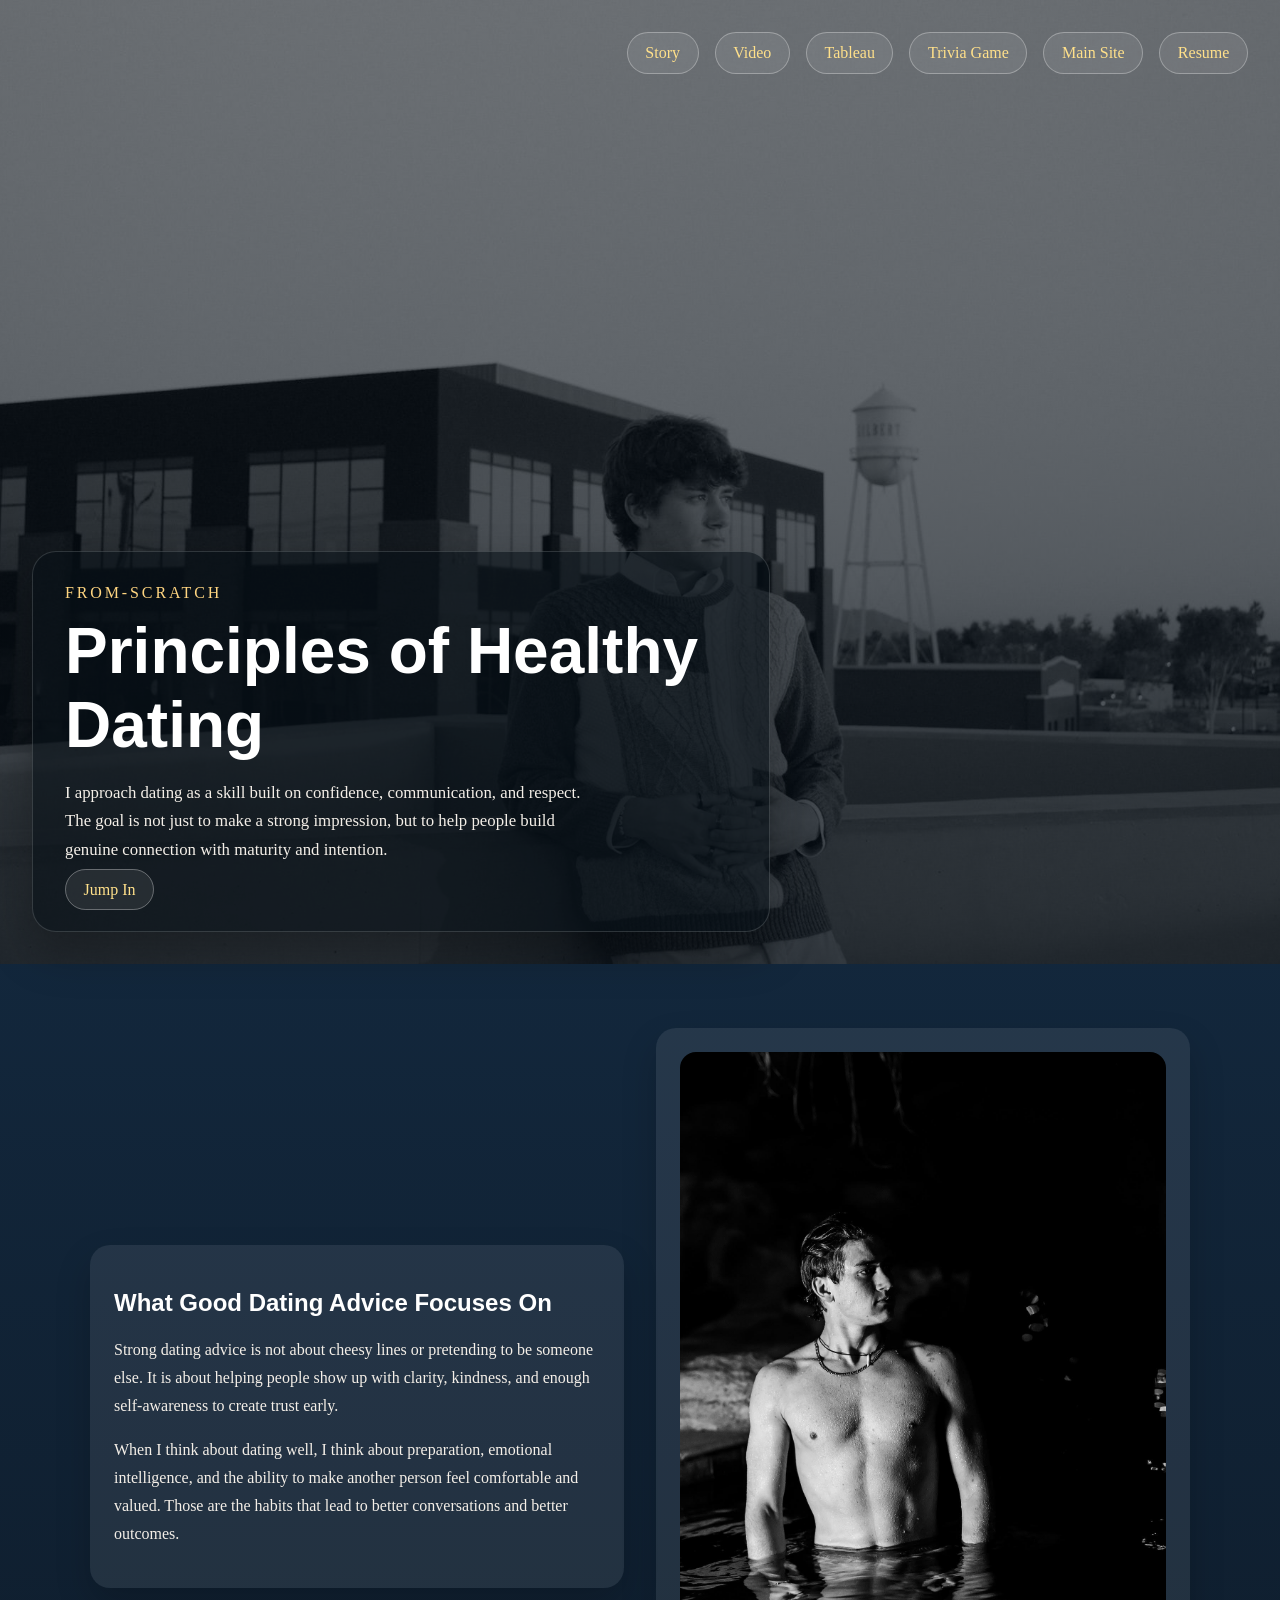
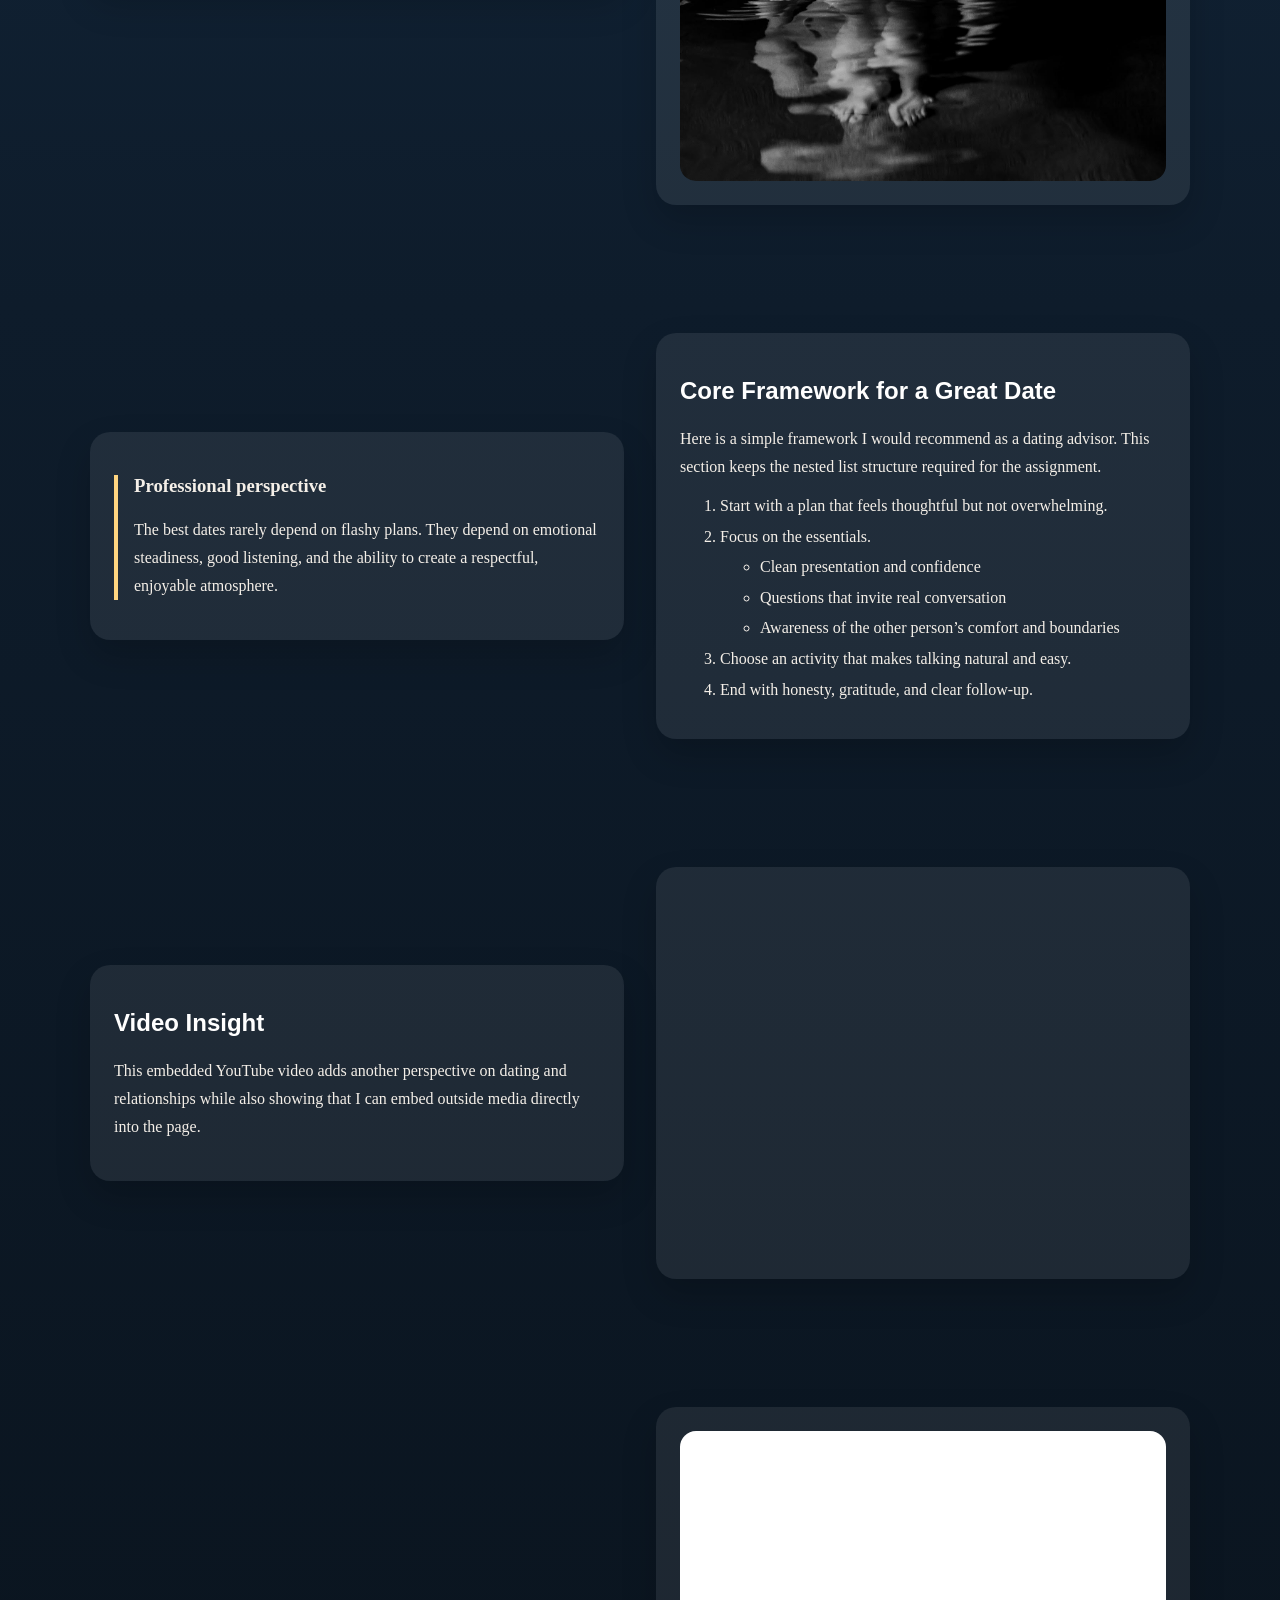
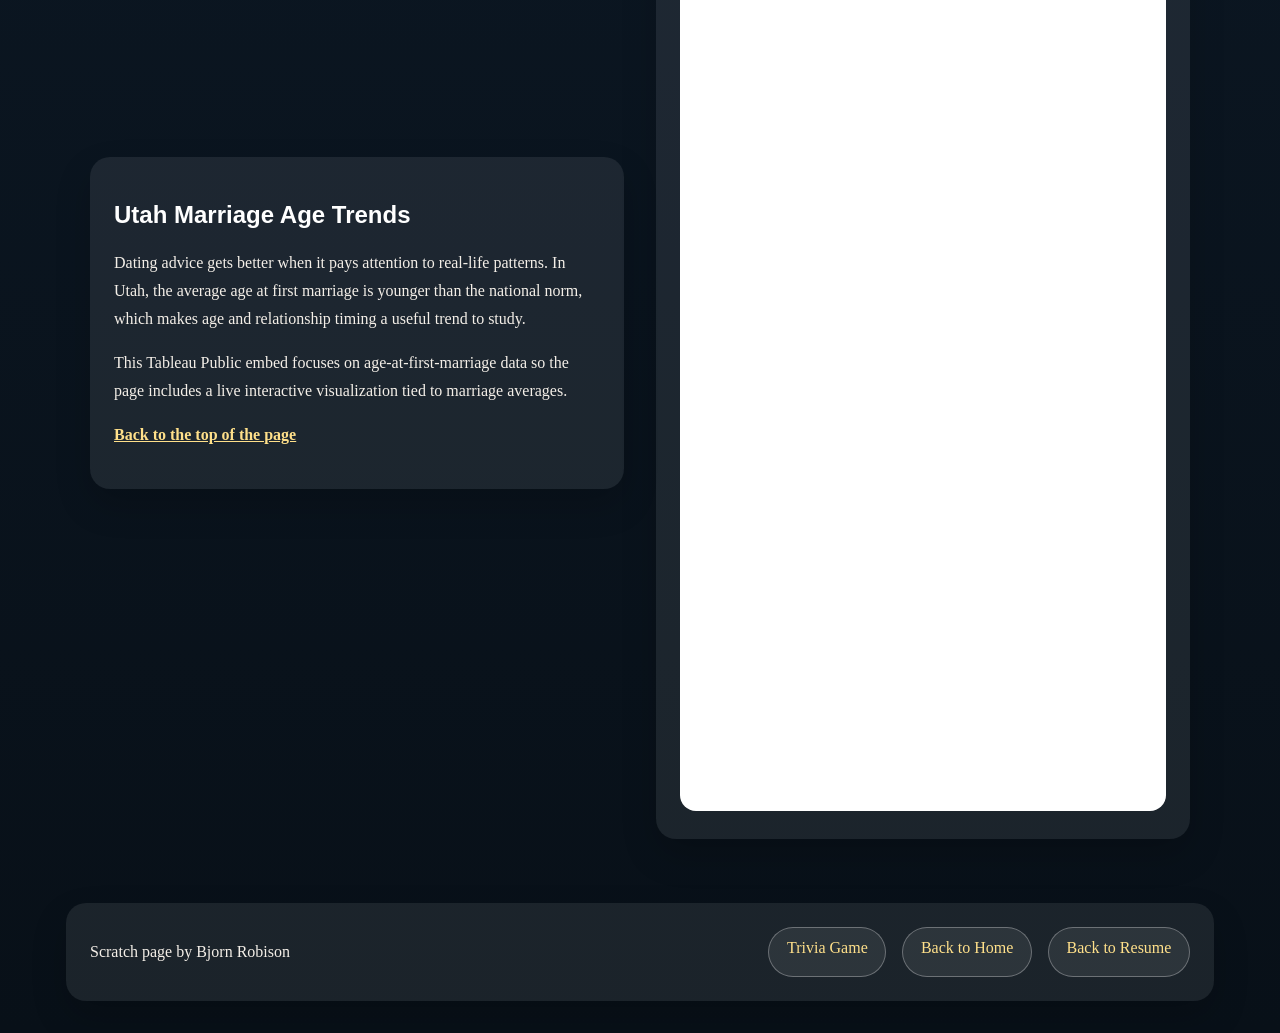
<file: index.html>
<!DOCTYPE html>
<html lang="en">
    <head>
        <meta charset="utf-8" />
        <meta name="viewport" content="width=device-width, initial-scale=1.0" />
        <title>Redirecting to From-Scratch</title>
        <meta http-equiv="refresh" content="0; url=From-Scratch.html" />
        <script>
            window.location.replace("From-Scratch.html");
        </script>
    </head>
    <body>
        <p>If you are not redirected automatically, <a href="From-Scratch.html">open the scratch page here</a>.</p>
    </body>
</html>
</file>
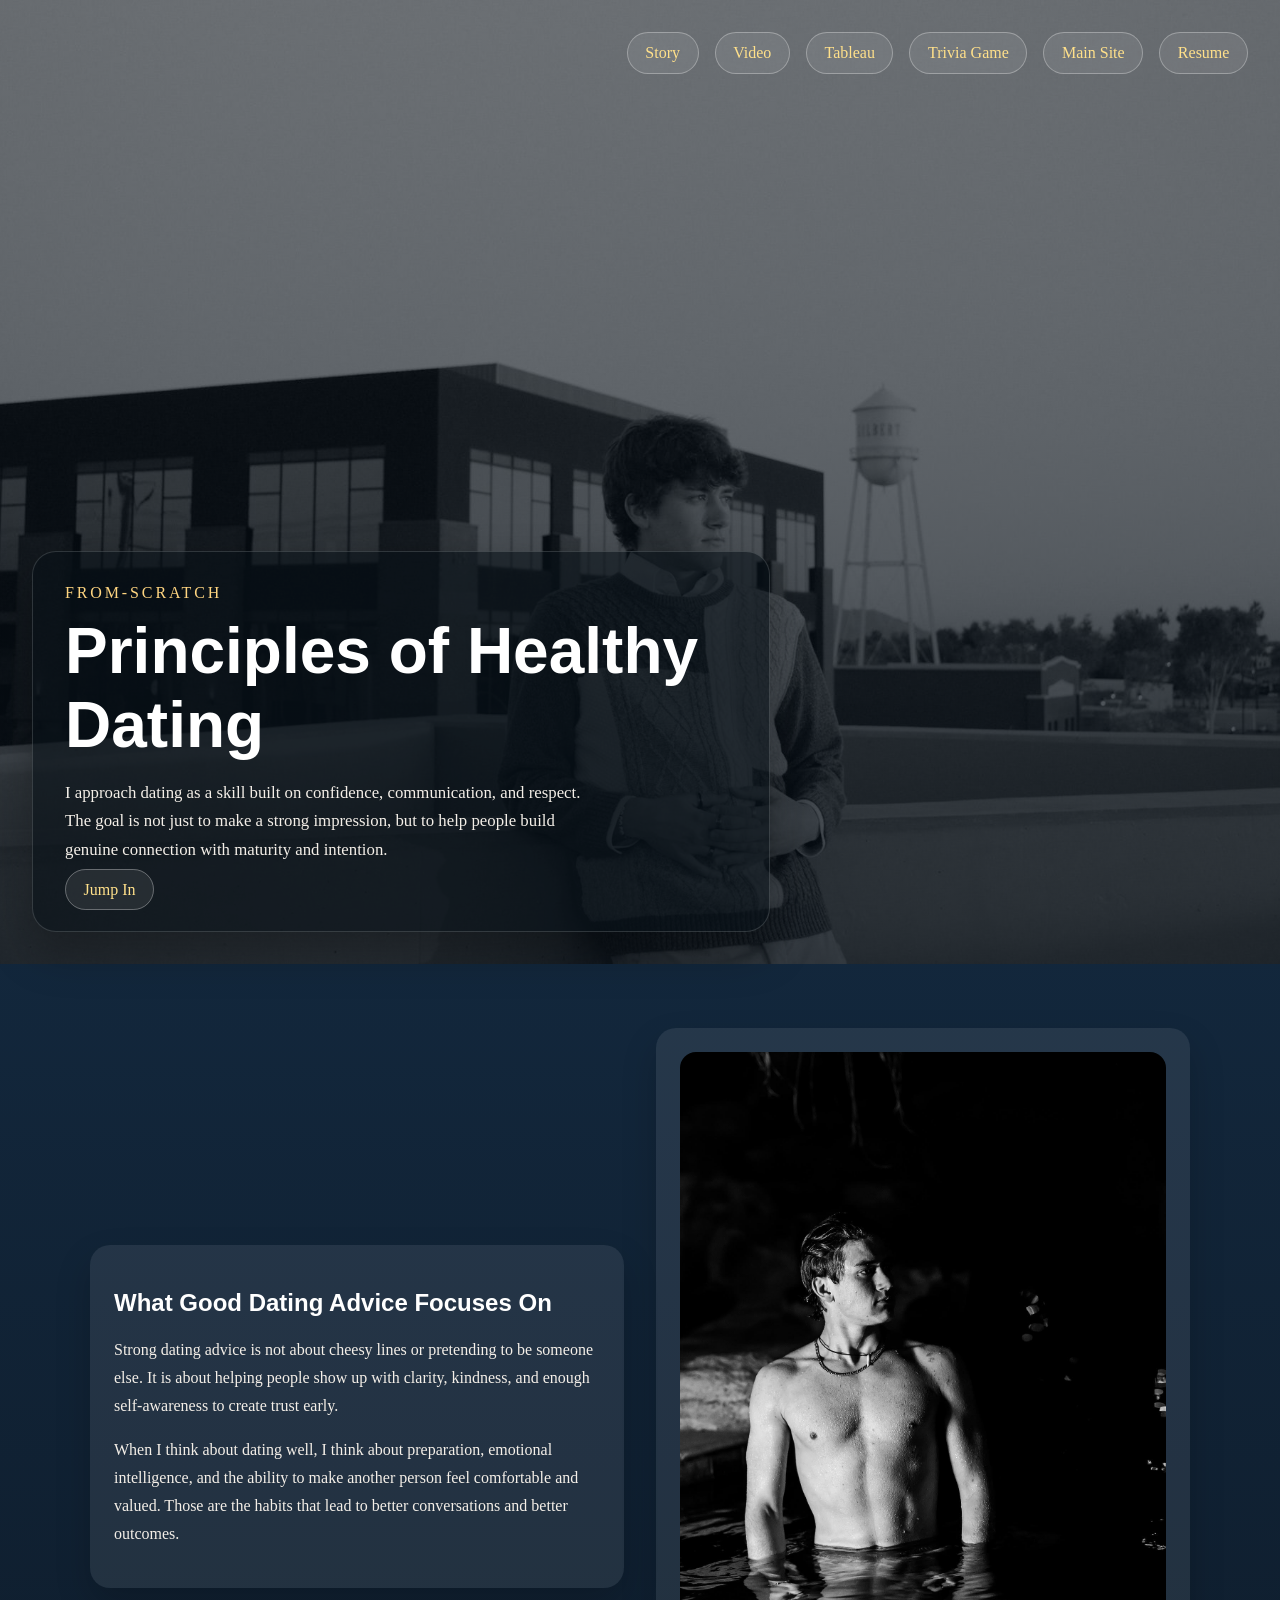
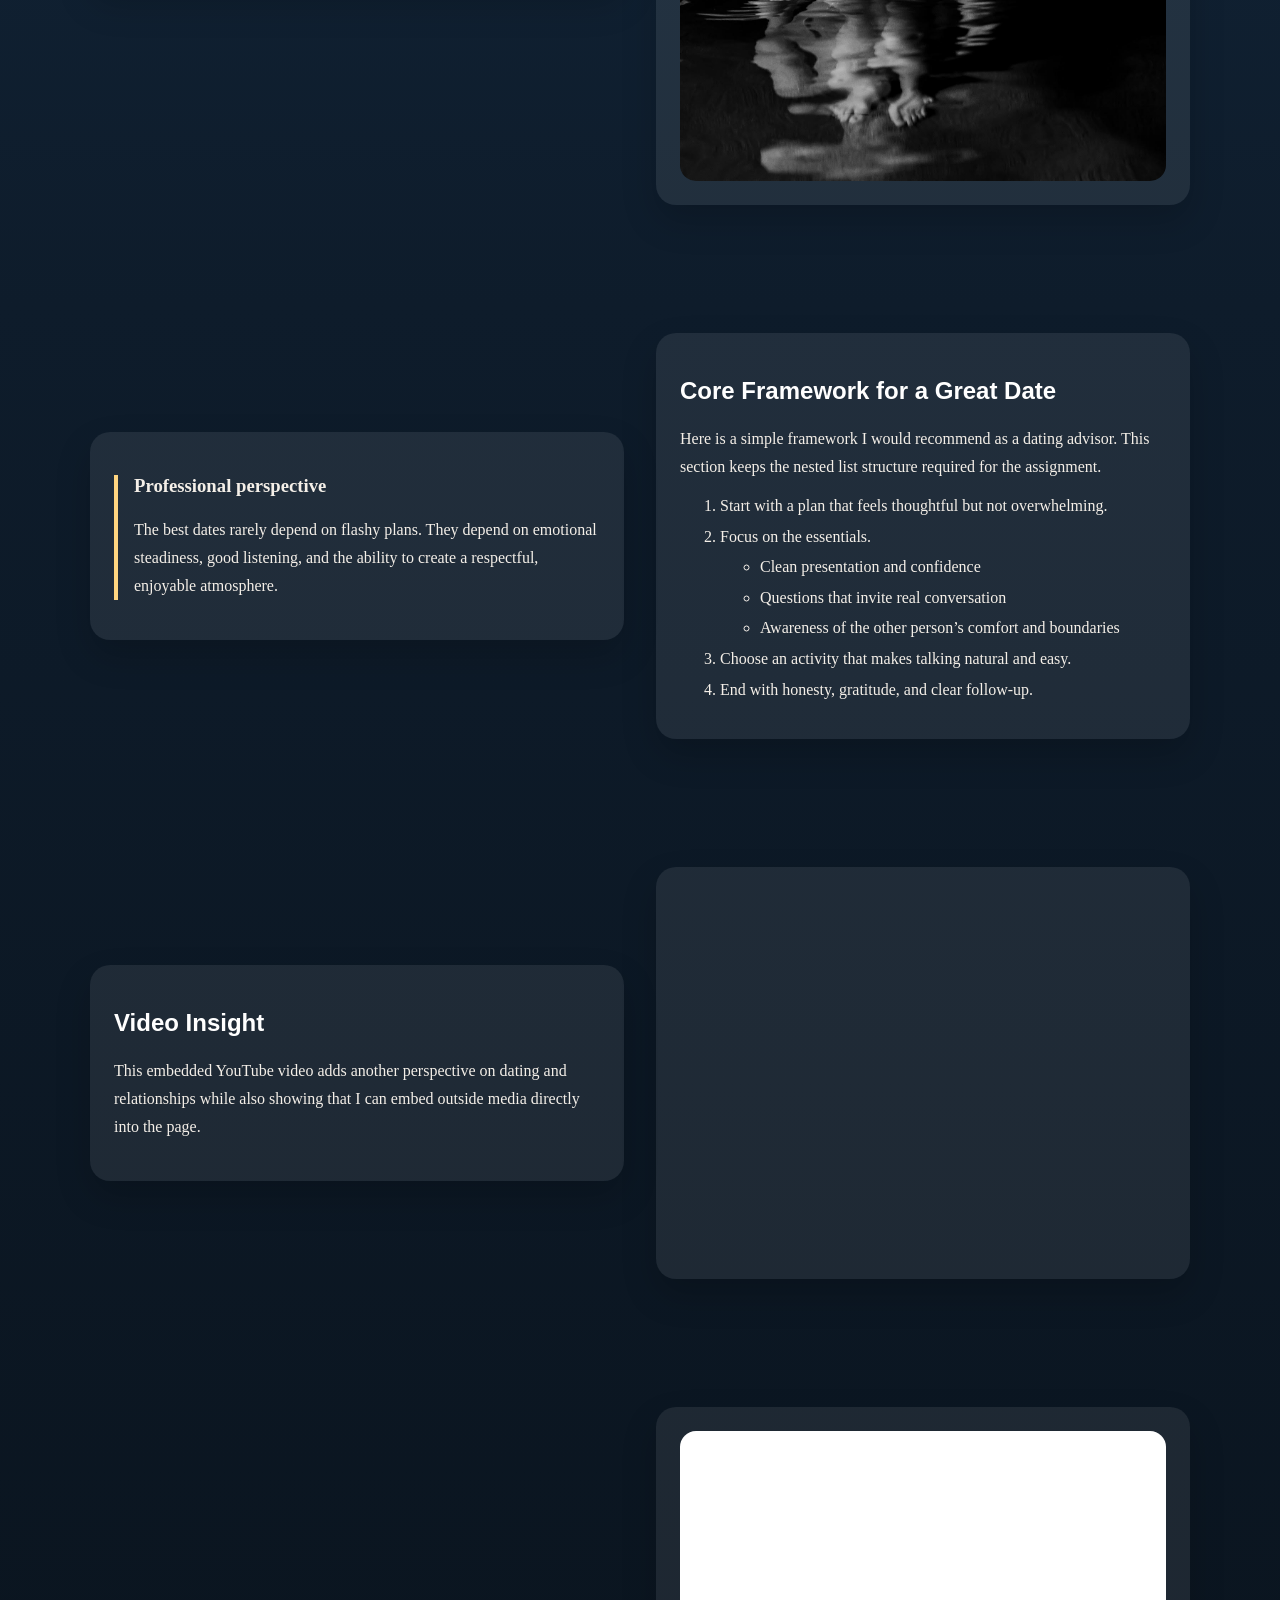
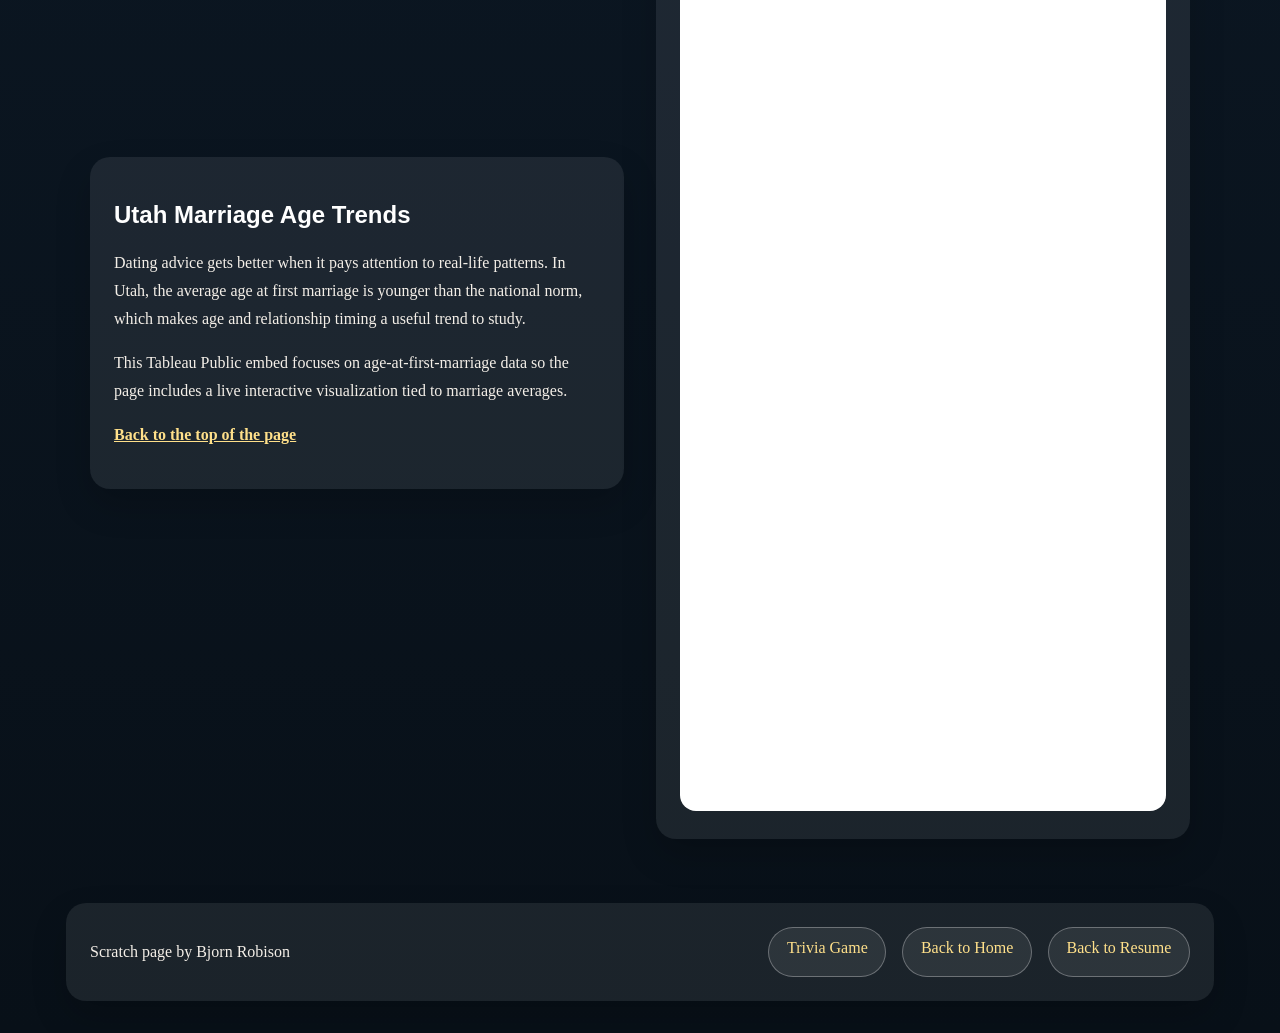
<file: FromScratch/index.html>
<!DOCTYPE html>
<html lang="en">
    <head>
        <meta charset="utf-8" />
        <meta name="viewport" content="width=device-width, initial-scale=1.0" />
        <title>Redirecting to From-Scratch</title>
        <meta http-equiv="refresh" content="0; url=../From-Scratch.html" />
        <script>
            window.location.replace("../From-Scratch.html");
        </script>
    </head>
    <body>
        <p>If you are not redirected automatically, <a href="../From-Scratch.html">open the scratch page here</a>.</p>
    </body>
</html>
</file>
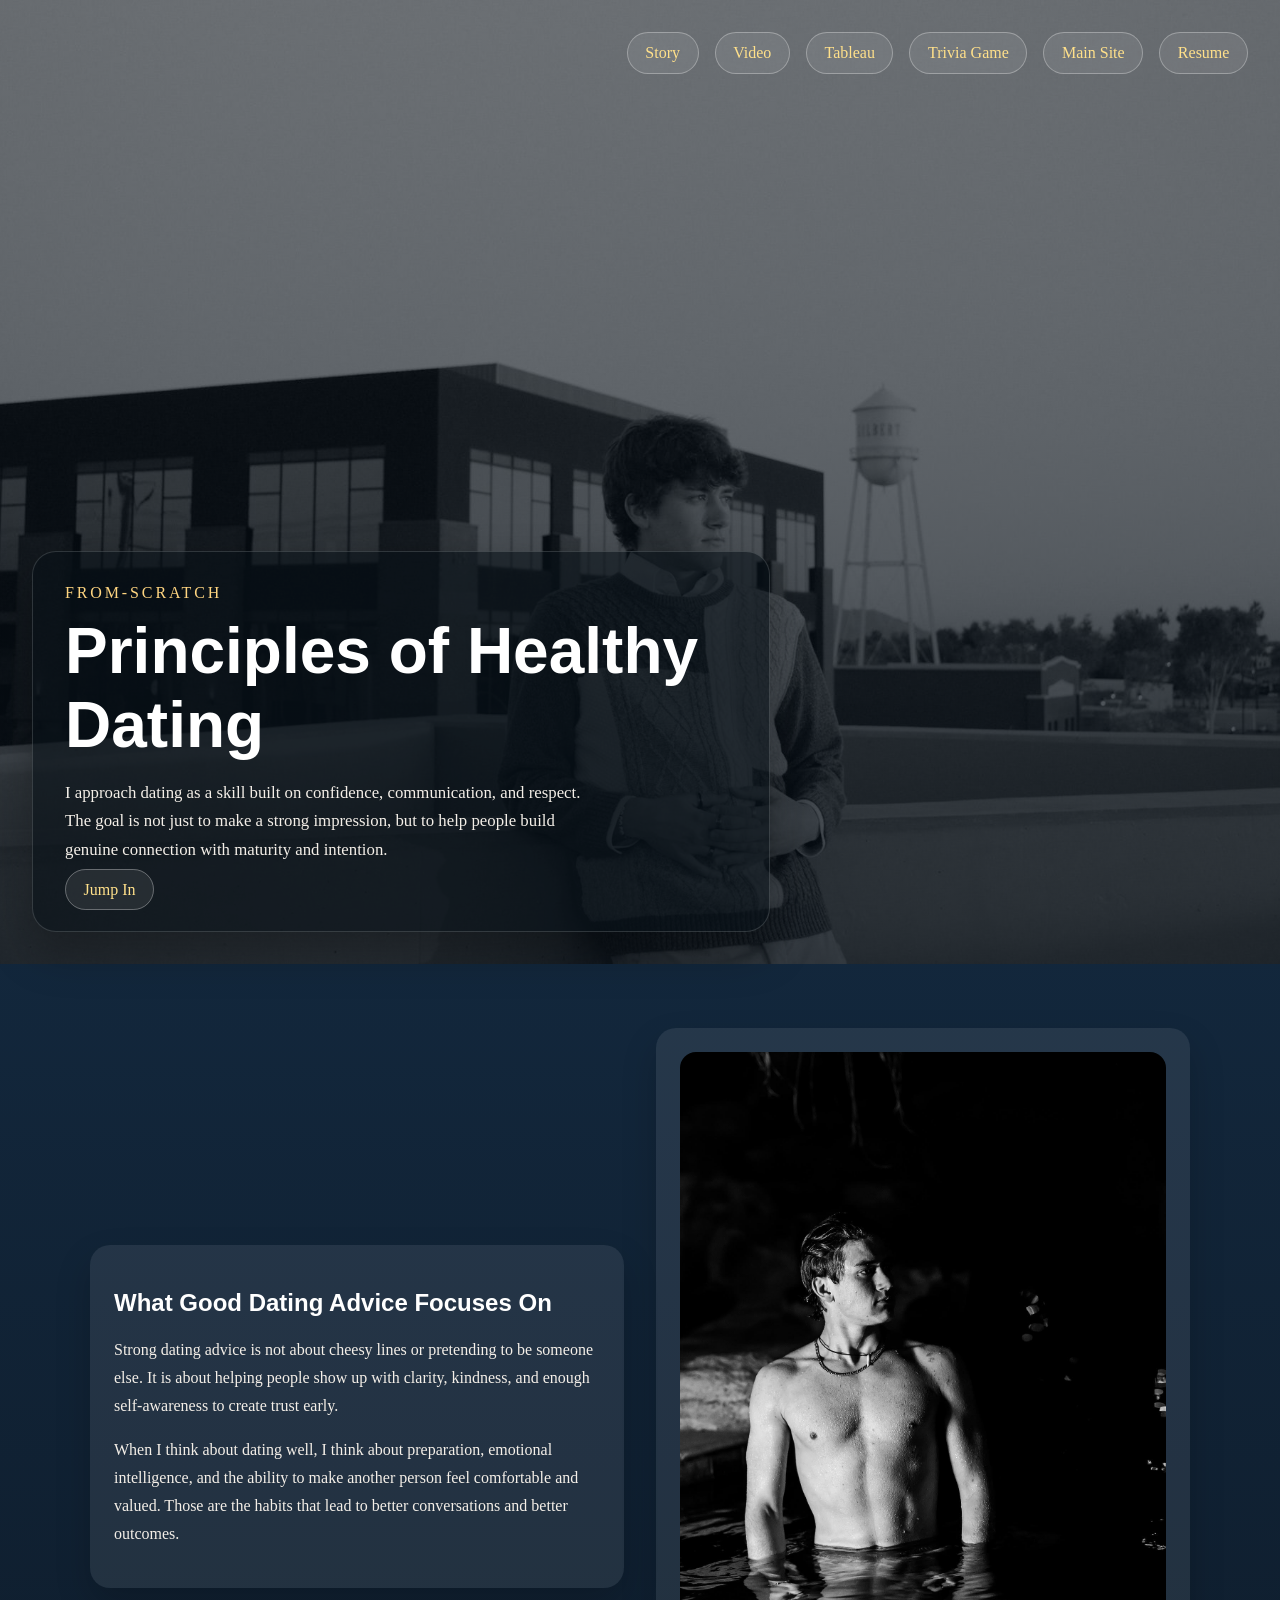
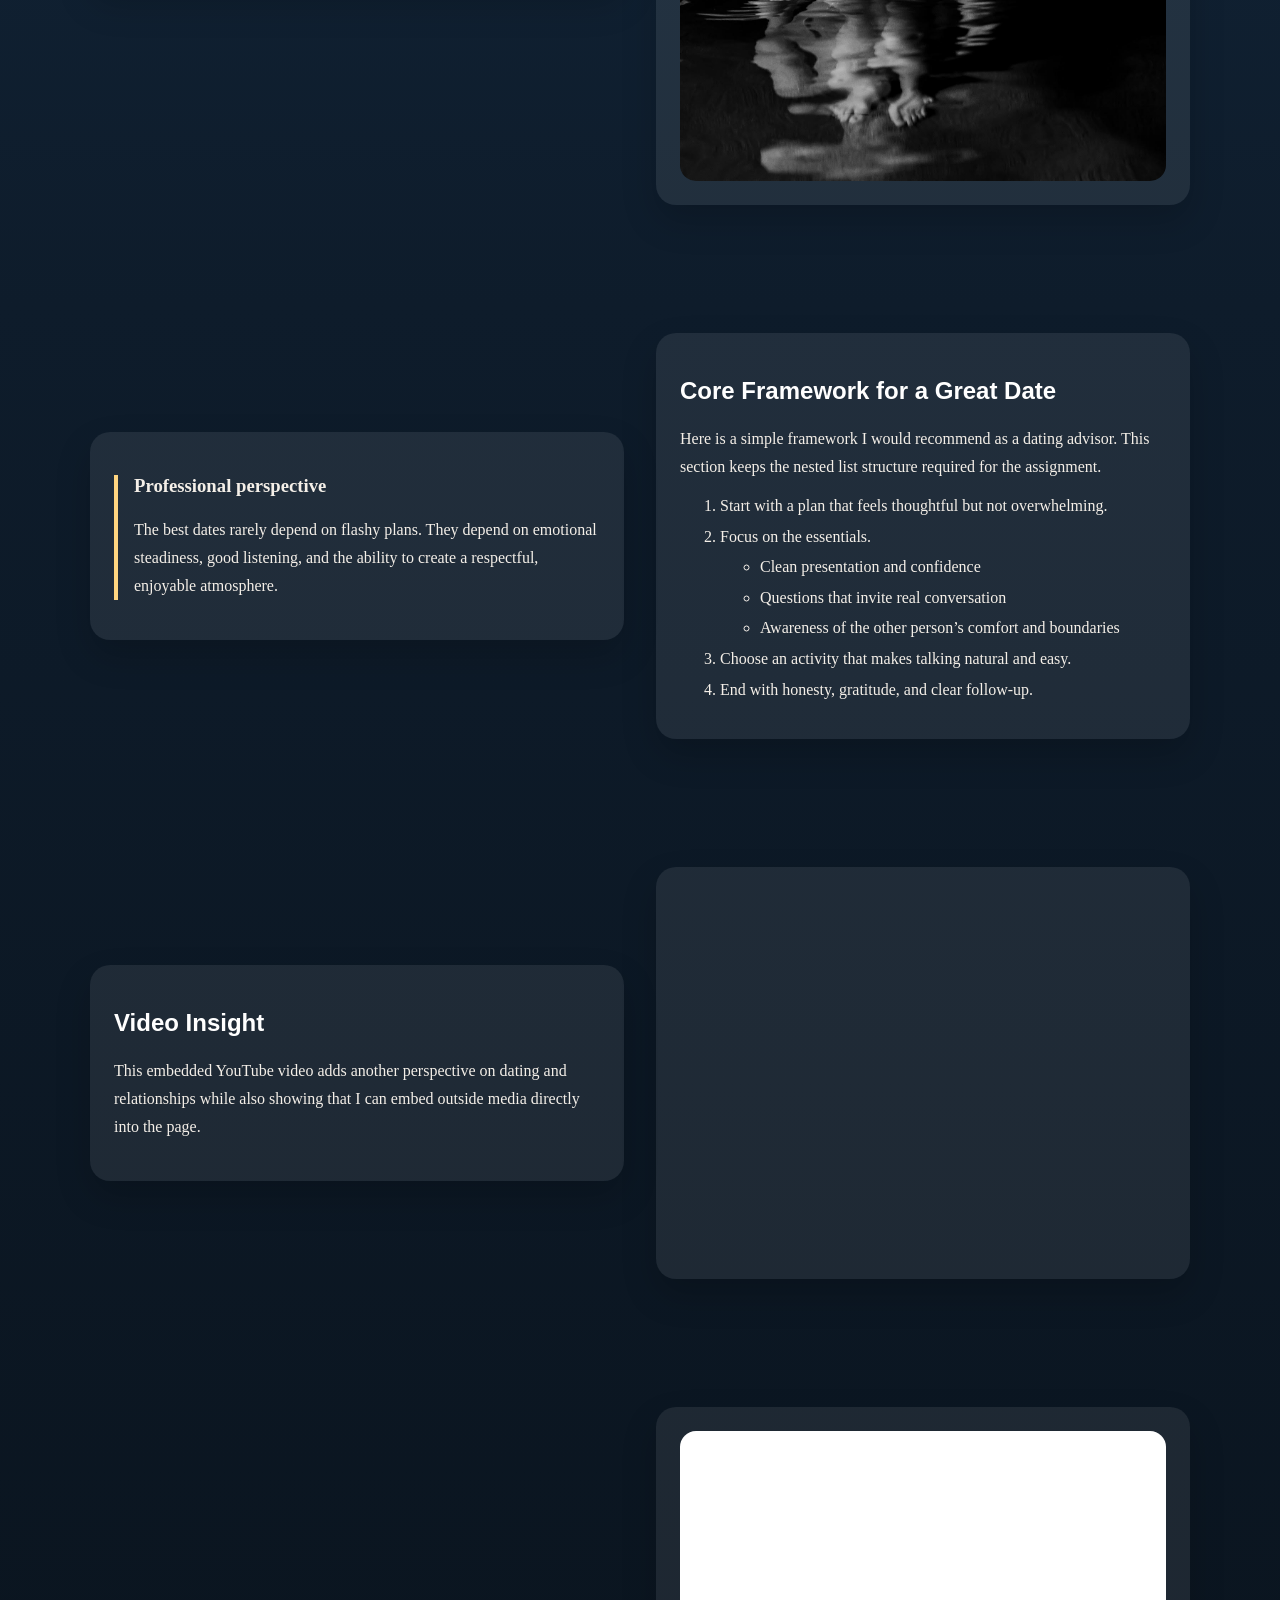
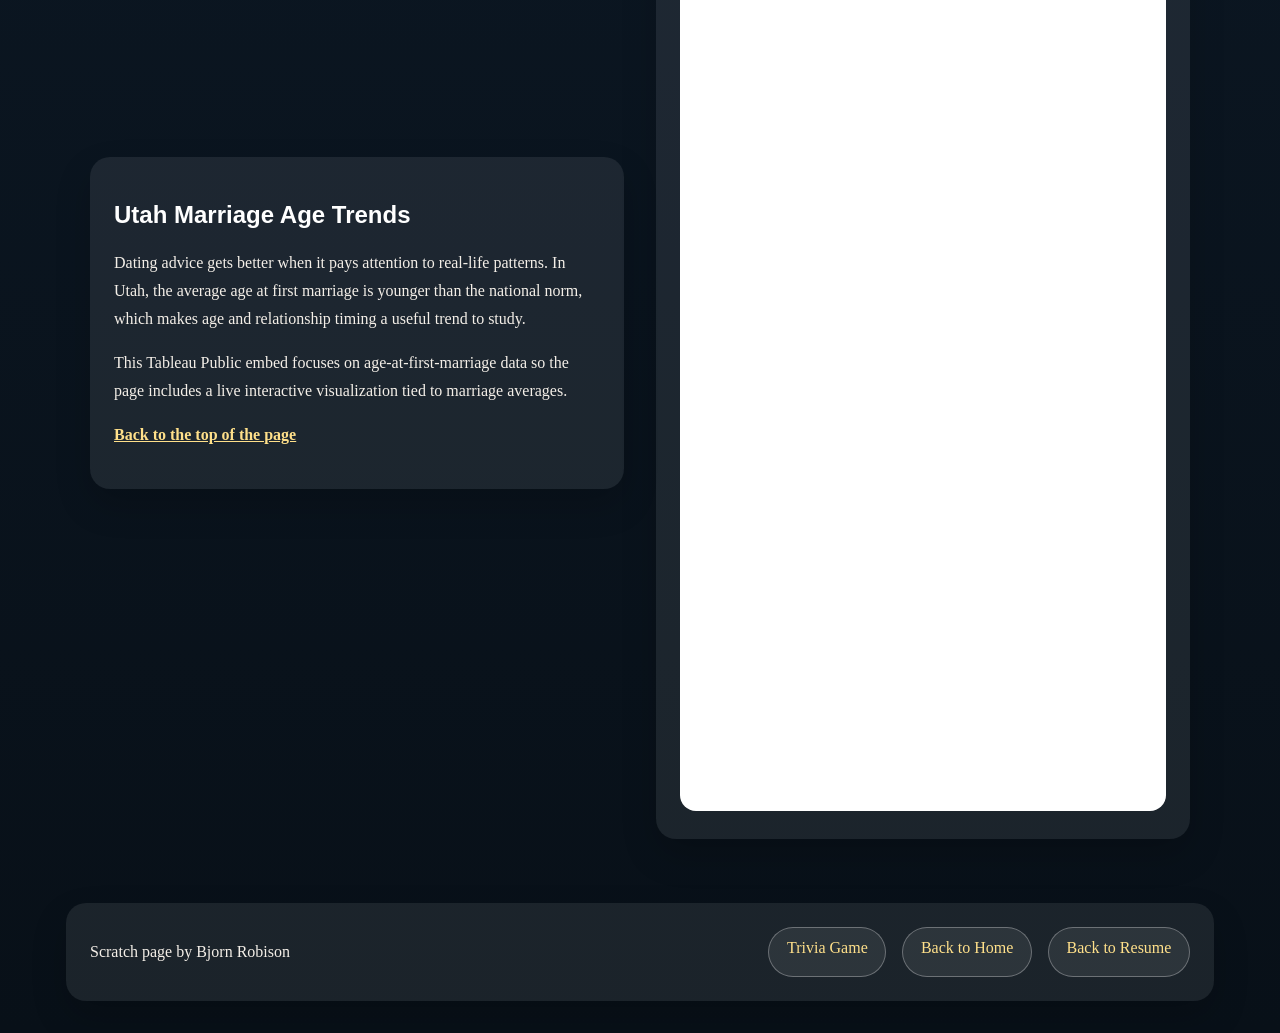
<file: From-Scratch.html>
<!DOCTYPE html>
<html lang="en">
    <head>
        <meta charset="utf-8" />
        <meta name="viewport" content="width=device-width, initial-scale=1.0" />
        <title>From-Scratch</title>
        <link rel="stylesheet" href="css/from-scratch.css" />
        <script type="module" src="https://public.tableau.com/javascripts/api/tableau.embedding.3.latest.min.js"></script>
    </head>
    <body>
        <header class="hero" id="top">
            <div class="hero-overlay">
                <nav class="page-nav">
                    <a href="#story">Story</a>
                    <a href="#video">Video</a>
                    <a href="#viz">Tableau</a>
                    <a href="resume-trivia.html">Trivia Game</a>
                    <a href="home.html">Main Site</a>
                    <a href="resume.html">Resume</a>
                </nav>
                <div class="hero-card">
                    <p class="eyebrow">From-Scratch</p>
                    <h1>Principles of Healthy Dating</h1>
                    <p class="hero-text">I approach dating as a skill built on confidence, communication, and respect. The goal is not just to make a strong impression, but to help people build genuine connection with maturity and intention.</p>
                    <a class="hero-button" href="#story">Jump In</a>
                </div>
            </div>
        </header>

        <main>
            <section class="content-block" id="story">
                <div class="section-copy">
                    <h2>What Good Dating Advice Focuses On</h2>
                    <p>Strong dating advice is not about cheesy lines or pretending to be someone else. It is about helping people show up with clarity, kindness, and enough self-awareness to create trust early.</p>
                    <p>When I think about dating well, I think about preparation, emotional intelligence, and the ability to make another person feel comfortable and valued. Those are the habits that lead to better conversations and better outcomes.</p>
                </div>
                <div class="photo-card">
                    <img src="assets/img/posted-up.jpg" alt="Portrait image used on the dating advice scratch page" />
                </div>
            </section>

            <section class="content-block alternate">
                <div class="section-copy">
                    <h2>Core Framework for a Great Date</h2>
                    <p>Here is a simple framework I would recommend as a dating advisor. This section keeps the nested list structure required for the assignment.</p>
                    <ol class="routine-list">
                        <li>Start with a plan that feels thoughtful but not overwhelming.</li>
                        <li>
                            Focus on the essentials.
                            <ul>
                                <li>Clean presentation and confidence</li>
                                <li>Questions that invite real conversation</li>
                                <li>Awareness of the other person&rsquo;s comfort and boundaries</li>
                            </ul>
                        </li>
                        <li>Choose an activity that makes talking natural and easy.</li>
                        <li>End with honesty, gratitude, and clear follow-up.</li>
                    </ol>
                </div>
                <div class="quote-card">
                    <div class="accent-box">
                        <h3>Professional perspective</h3>
                        <p>The best dates rarely depend on flashy plans. They depend on emotional steadiness, good listening, and the ability to create a respectful, enjoyable atmosphere.</p>
                    </div>
                </div>
            </section>

            <section class="media-section" id="video">
                <div class="media-intro">
                    <h2>Video Insight</h2>
                    <p>This embedded YouTube video adds another perspective on dating and relationships while also showing that I can embed outside media directly into the page.</p>
                </div>
                <div class="video-frame">
                    <iframe src="https://www.youtube.com/embed/s9wXFKeUJzo?si=e86FyZD1B9JP3kRK" title="Embedded YouTube video about dating and relationships" allow="accelerometer; autoplay; clipboard-write; encrypted-media; gyroscope; picture-in-picture; web-share" allowfullscreen></iframe>
                </div>
            </section>

            <section class="content-block" id="viz">
                <div class="section-copy">
                    <h2>Utah Marriage Age Trends</h2>
                    <p>Dating advice gets better when it pays attention to real-life patterns. In Utah, the average age at first marriage is younger than the national norm, which makes age and relationship timing a useful trend to study.</p>
                    <p>This Tableau Public embed focuses on age-at-first-marriage data so the page includes a live interactive visualization tied to marriage averages.</p>
                    <p><a class="inline-link" href="#top">Back to the top of the page</a></p>
                </div>
                <div class="tableau-shell">
                    <iframe
                        src="https://public.tableau.com/views/MedianAGEat1stMarriage-USA/Sheet1?:showVizHome=no&:embed=true"
                        title="Tableau visualization showing age at first marriage data"
                        loading="lazy"
                        allowfullscreen
                    ></iframe>
                </div>
            </section>
        </main>

        <footer class="scratch-footer">
            <div class="footer-panel">
                <p>Scratch page by Bjorn Robison</p>
                <div class="footer-links">
                    <a href="resume-trivia.html">Trivia Game</a>
                    <a href="home.html">Back to Home</a>
                    <a href="resume.html">Back to Resume</a>
                </div>
            </div>
        </footer>
    </body>
</html>
</file>
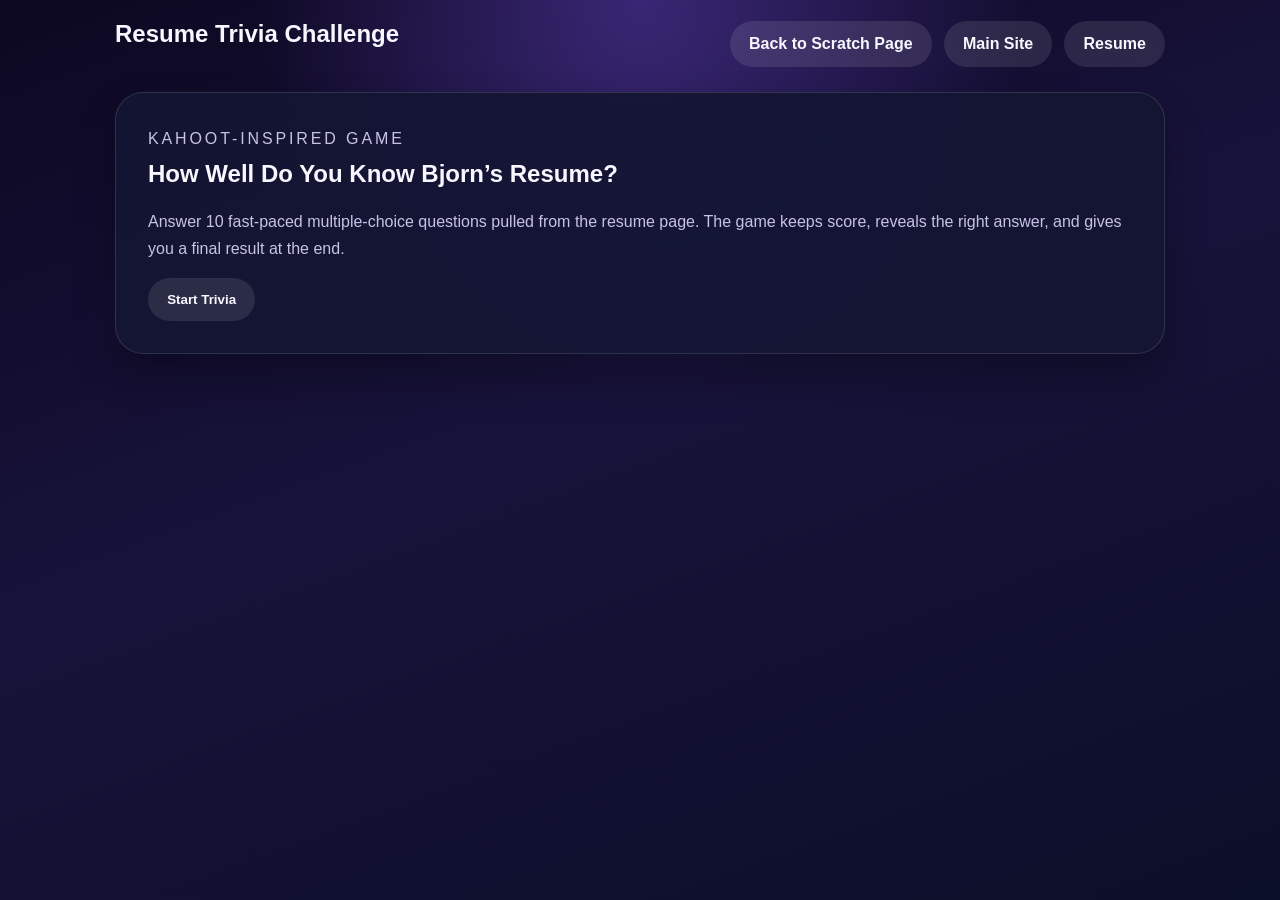
<file: resume-trivia.html>
<!DOCTYPE html>
<html lang="en">
    <head>
        <meta charset="utf-8" />
        <meta name="viewport" content="width=device-width, initial-scale=1.0" />
        <title>Resume Trivia</title>
        <style>
            :root {
                --bg: #120c2c;
                --panel: rgba(20, 22, 52, 0.92);
                --text: #f8f7ff;
                --muted: #c8c2e6;
                --accent: #f6c445;
                --green: #30c47a;
                --red: #ff5b6e;
                --blue: #4f7cff;
                --purple: #8657ff;
            }

            * {
                box-sizing: border-box;
            }

            body {
                margin: 0;
                min-height: 100vh;
                font-family: "Trebuchet MS", Verdana, sans-serif;
                color: var(--text);
                background:
                    radial-gradient(circle at top, rgba(134, 87, 255, 0.35), transparent 35%),
                    linear-gradient(160deg, #0d0821 0%, #17123a 45%, #0c0f29 100%);
            }

            a {
                color: var(--accent);
            }

            .shell {
                width: min(1050px, calc(100% - 2rem));
                margin: 0 auto;
                padding: 1.25rem 0 2rem;
            }

            .topbar {
                display: flex;
                flex-wrap: wrap;
                justify-content: space-between;
                gap: 1rem;
                align-items: center;
                margin-bottom: 1.5rem;
            }

            .nav-links {
                display: flex;
                flex-wrap: wrap;
                gap: 0.75rem;
            }

            .nav-links a,
            .play-again,
            .start-btn,
            .next-btn {
                text-decoration: none;
                border: 0;
                border-radius: 999px;
                padding: 0.85rem 1.2rem;
                color: var(--text);
                background: rgba(255, 255, 255, 0.1);
                cursor: pointer;
                font-weight: 700;
            }

            .hero {
                background: var(--panel);
                border: 1px solid rgba(255, 255, 255, 0.12);
                border-radius: 1.75rem;
                padding: 2rem;
                box-shadow: 0 22px 40px rgba(0, 0, 0, 0.28);
            }

            .eyebrow {
                text-transform: uppercase;
                letter-spacing: 0.18rem;
                color: var(--accent);
                margin: 0 0 0.5rem;
            }

            h1, h2, h3, p {
                margin-top: 0;
            }

            .hero p,
            .status,
            .results-copy {
                color: var(--muted);
                line-height: 1.7;
            }

            .game-panel {
                margin-top: 1.5rem;
                background: var(--panel);
                border: 1px solid rgba(255, 255, 255, 0.12);
                border-radius: 1.75rem;
                padding: 1.5rem;
            }

            .hud {
                display: flex;
                flex-wrap: wrap;
                justify-content: space-between;
                gap: 1rem;
                margin-bottom: 1.25rem;
            }

            .pill {
                padding: 0.65rem 1rem;
                border-radius: 999px;
                background: rgba(255, 255, 255, 0.08);
                color: var(--muted);
                font-size: 0.95rem;
            }

            .question-card {
                background: rgba(255, 255, 255, 0.05);
                border-radius: 1.35rem;
                padding: 1.35rem;
                margin-bottom: 1rem;
            }

            .answers {
                display: grid;
                grid-template-columns: repeat(2, minmax(0, 1fr));
                gap: 1rem;
            }

            .answer-btn {
                border: 0;
                border-radius: 1.2rem;
                padding: 1.1rem;
                color: #fff;
                text-align: left;
                font-size: 1rem;
                font-weight: 700;
                cursor: pointer;
                min-height: 92px;
                transition: transform 0.15s ease, opacity 0.15s ease;
            }

            .answer-btn:hover {
                transform: translateY(-2px);
            }

            .answer-btn:disabled {
                cursor: default;
                opacity: 0.82;
            }

            .answer-a { background: #e84a5f; }
            .answer-b { background: #ff847c; }
            .answer-c { background: #2a9d8f; }
            .answer-d { background: #3f72ff; }

            .answer-btn.correct {
                outline: 4px solid rgba(48, 196, 122, 0.95);
            }

            .answer-btn.wrong {
                outline: 4px solid rgba(255, 91, 110, 0.95);
                filter: grayscale(0.15);
            }

            .feedback {
                min-height: 2rem;
                margin: 1rem 0;
                font-weight: 700;
            }

            .feedback.good { color: var(--green); }
            .feedback.bad { color: var(--red); }

            .controls {
                display: flex;
                justify-content: flex-end;
            }

            .hidden {
                display: none;
            }

            .results-card {
                text-align: center;
                padding: 1rem 0 0.5rem;
            }

            .score-number {
                font-size: clamp(3rem, 8vw, 5rem);
                color: var(--accent);
                margin-bottom: 0.5rem;
            }

            .results-actions {
                display: flex;
                flex-wrap: wrap;
                justify-content: center;
                gap: 0.8rem;
                margin-top: 1.5rem;
            }

            @media (max-width: 760px) {
                .answers {
                    grid-template-columns: 1fr;
                }
            }
        </style>
    </head>
    <body>
        <div class="shell">
            <div class="topbar">
                <h2>Resume Trivia Challenge</h2>
                <div class="nav-links">
                    <a href="From-Scratch.html">Back to Scratch Page</a>
                    <a href="home.html">Main Site</a>
                    <a href="resume.html">Resume</a>
                </div>
            </div>

            <section class="hero">
                <p class="eyebrow">Kahoot-Inspired Game</p>
                <h1>How Well Do You Know Bjorn&rsquo;s Resume?</h1>
                <p>Answer 10 fast-paced multiple-choice questions pulled from the resume page. The game keeps score, reveals the right answer, and gives you a final result at the end.</p>
                <button class="start-btn" id="startBtn">Start Trivia</button>
            </section>

            <section class="game-panel hidden" id="gamePanel">
                <div class="hud">
                    <div class="pill" id="progressPill">Question 1 of 10</div>
                    <div class="pill" id="scorePill">Score: 0</div>
                </div>

                <div class="question-card">
                    <p class="status">Choose the best answer.</p>
                    <h3 id="questionText"></h3>
                </div>

                <div class="answers" id="answers"></div>

                <div class="feedback" id="feedback"></div>

                <div class="controls">
                    <button class="next-btn hidden" id="nextBtn">Next Question</button>
                </div>
            </section>

            <section class="game-panel hidden" id="resultsPanel">
                <div class="results-card">
                    <p class="eyebrow">Final Score</p>
                    <div class="score-number" id="finalScore">0/10</div>
                    <p class="results-copy" id="resultsCopy"></p>
                    <div class="results-actions">
                        <button class="play-again" id="playAgainBtn">Play Again</button>
                        <a class="play-again" href="resume.html">Read the Resume</a>
                    </div>
                </div>
            </section>
        </div>

        <script>
            const questions = [
                {
                    question: "What is Bjorn studying at Brigham Young University?",
                    answers: ["Accounting", "Pre-Business", "Marketing", "Economics"],
                    correct: 1
                },
                {
                    question: "What GPA is listed on the resume?",
                    answers: ["3.46", "3.86", "3.64", "3.26"],
                    correct: 0
                },
                {
                    question: "Which company is listed for Bjorn's on-campus internship?",
                    answers: ["Property Reserve", "Hope Clinic", "Costar", "BYU Athletics"],
                    correct: 0
                },
                {
                    question: "How many years of Costar data did Bjorn analyze at Property Reserve?",
                    answers: ["10 years", "12 years", "15 years", "20 years"],
                    correct: 3
                },
                {
                    question: "What language does Bjorn teach at the Missionary Training Center?",
                    answers: ["Spanish", "Portuguese", "French", "English"],
                    correct: 1
                },
                {
                    question: "How many missionaries is Bjorn noted as mentoring and coaching?",
                    answers: ["20", "25", "35", "50"],
                    correct: 2
                },
                {
                    question: "What result did Bjorn achieve in the BYU Retail Case Competition?",
                    answers: ["Finalist", "Participant only", "Second place", "First place"],
                    correct: 3
                },
                {
                    question: "How many flowers were delivered through Friends for Flowers according to the resume?",
                    answers: ["200+", "500+", "800+", "1200+"],
                    correct: 2
                },
                {
                    question: "At The Hope Clinic, what kind of interpretation did Bjorn provide?",
                    answers: ["Portuguese-English", "French-English", "Spanish-English", "ASL-English"],
                    correct: 2
                },
                {
                    question: "How many countries has Bjorn traveled to?",
                    answers: ["12", "14", "16", "18"],
                    correct: 2
                }
            ];

            const startBtn = document.getElementById("startBtn");
            const gamePanel = document.getElementById("gamePanel");
            const resultsPanel = document.getElementById("resultsPanel");
            const questionText = document.getElementById("questionText");
            const answersEl = document.getElementById("answers");
            const feedbackEl = document.getElementById("feedback");
            const progressPill = document.getElementById("progressPill");
            const scorePill = document.getElementById("scorePill");
            const nextBtn = document.getElementById("nextBtn");
            const finalScore = document.getElementById("finalScore");
            const resultsCopy = document.getElementById("resultsCopy");
            const playAgainBtn = document.getElementById("playAgainBtn");

            let currentQuestion = 0;
            let score = 0;
            let answered = false;

            function shuffle(source) {
                const copy = [...source];
                for (let i = copy.length - 1; i > 0; i--) {
                    const j = Math.floor(Math.random() * (i + 1));
                    [copy[i], copy[j]] = [copy[j], copy[i]];
                }
                return copy;
            }

            let gameQuestions = shuffle(questions);

            function startGame() {
                currentQuestion = 0;
                score = 0;
                answered = false;
                gameQuestions = shuffle(questions);
                startBtn.parentElement.classList.remove("hidden");
                gamePanel.classList.remove("hidden");
                resultsPanel.classList.add("hidden");
                startBtn.parentElement.classList.add("hidden");
                renderQuestion();
            }

            function renderQuestion() {
                answered = false;
                feedbackEl.textContent = "";
                feedbackEl.className = "feedback";
                nextBtn.classList.add("hidden");

                const q = gameQuestions[currentQuestion];
                questionText.textContent = q.question;
                progressPill.textContent = `Question ${currentQuestion + 1} of ${gameQuestions.length}`;
                scorePill.textContent = `Score: ${score}`;
                answersEl.innerHTML = "";

                q.answers.forEach((answer, index) => {
                    const button = document.createElement("button");
                    button.type = "button";
                    button.className = `answer-btn answer-${["a", "b", "c", "d"][index]}`;
                    button.textContent = answer;
                    button.addEventListener("click", () => handleAnswer(index, button));
                    answersEl.appendChild(button);
                });
            }

            function handleAnswer(index, button) {
                if (answered) return;
                answered = true;

                const q = gameQuestions[currentQuestion];
                const buttons = Array.from(document.querySelectorAll(".answer-btn"));

                buttons.forEach((btn, btnIndex) => {
                    btn.disabled = true;
                    if (btnIndex === q.correct) btn.classList.add("correct");
                });

                if (index === q.correct) {
                    score += 1;
                    button.classList.add("correct");
                    feedbackEl.textContent = "Correct. Nice work.";
                    feedbackEl.classList.add("good");
                } else {
                    button.classList.add("wrong");
                    feedbackEl.textContent = `Not quite. The correct answer is "${q.answers[q.correct]}."`;
                    feedbackEl.classList.add("bad");
                }

                scorePill.textContent = `Score: ${score}`;
                nextBtn.classList.remove("hidden");
                nextBtn.textContent = currentQuestion === gameQuestions.length - 1 ? "See Results" : "Next Question";
            }

            function showResults() {
                gamePanel.classList.add("hidden");
                resultsPanel.classList.remove("hidden");
                finalScore.textContent = `${score}/${gameQuestions.length}`;

                if (score === gameQuestions.length) {
                    resultsCopy.textContent = "Perfect score. You know this resume better than most hiring managers.";
                } else if (score >= 8) {
                    resultsCopy.textContent = "Strong round. You clearly paid attention to the big details.";
                } else if (score >= 5) {
                    resultsCopy.textContent = "Solid effort. A quick scan of the resume and you will be unstoppable next round.";
                } else {
                    resultsCopy.textContent = "This is a warm-up game anyway. Read through the resume once and try again.";
                }
            }

            nextBtn.addEventListener("click", () => {
                currentQuestion += 1;
                if (currentQuestion < gameQuestions.length) {
                    renderQuestion();
                } else {
                    showResults();
                }
            });

            startBtn.addEventListener("click", startGame);
            playAgainBtn.addEventListener("click", startGame);
        </script>
    </body>
</html>
</file>
<file: css/from-scratch.css>
body {
  margin: 0;
  font-family: Georgia, "Times New Roman", serif;
  color: #f4efe8;
  background: linear-gradient(180deg, #17324d 0%, #0e1c2b 45%, #081018 100%);
}

a {
  color: #ffe08a;
}

img {
  display: block;
  max-width: 100%;
}

.hero {
  min-height: 100vh;
  background-image: linear-gradient(rgba(8, 16, 24, 0.52), rgba(8, 16, 24, 0.78)), url("../assets/img/cutie-photo.jpg");
  background-position: center;
  background-repeat: no-repeat;
  background-size: cover;
}

.hero-overlay {
  min-height: 100vh;
  padding: 2rem;
  display: flex;
  flex-direction: column;
  justify-content: space-between;
}

.page-nav {
  display: flex;
  flex-wrap: wrap;
  gap: 1rem;
  justify-content: flex-end;
}

.page-nav a,
.footer-links a,
.hero-button {
  text-decoration: none;
  border: 1px solid rgba(255, 255, 255, 0.3);
  padding: 0.7rem 1.1rem;
  border-radius: 999px;
  background-color: rgba(255, 255, 255, 0.08);
}

.hero-card {
  max-width: 42rem;
  padding: 2rem;
  background-color: rgba(8, 16, 24, 0.58);
  border: 1px solid rgba(255, 255, 255, 0.15);
  border-radius: 1.5rem;
  box-shadow: 0 20px 45px rgba(0, 0, 0, 0.28);
}

.eyebrow {
  margin: 0 0 0.75rem;
  text-transform: uppercase;
  letter-spacing: 0.18rem;
  color: #ffd580;
}

.hero h1,
.content-block h2,
.media-section h2 {
  font-family: "Trebuchet MS", Verdana, sans-serif;
  color: #ffffff;
}

.hero h1 {
  margin: 0;
  font-size: clamp(2.6rem, 5vw, 4.8rem);
}

.hero-text {
  max-width: 34rem;
  line-height: 1.7;
  font-size: 1.05rem;
}

main {
  width: min(1100px, calc(100% - 2rem));
  margin: 0 auto;
}

.content-block,
.media-section {
  display: grid;
  grid-template-columns: repeat(auto-fit, minmax(280px, 1fr));
  gap: 2rem;
  align-items: center;
  padding: 4rem 0;
}

.alternate {
  direction: rtl;
}

.alternate > * {
  direction: ltr;
}

.section-copy,
.photo-card,
.quote-card,
.media-intro,
.video-frame,
.tableau-shell,
.footer-panel {
  background-color: rgba(255, 255, 255, 0.08);
  border-radius: 1.25rem;
  padding: 1.5rem;
  box-shadow: 0 16px 35px rgba(0, 0, 0, 0.18);
}

.section-copy p,
.quote-card p,
.media-intro p {
  line-height: 1.75;
}

.photo-card img {
  border-radius: 1rem;
  min-height: 320px;
  object-fit: cover;
}

.routine-list li {
  margin-bottom: 0.8rem;
}

.routine-list ul {
  margin-top: 0.75rem;
}

.accent-box {
  border-left: 4px solid #ffd580;
  padding-left: 1rem;
}

.video-frame iframe {
  width: 100%;
  min-height: 360px;
  border: 0;
  border-radius: 1rem;
}

.tableau-shell iframe,
.tableau-shell tableau-viz {
  width: 100%;
  min-height: 980px;
  background-color: #fff;
  border: 0;
  border-radius: 1rem;
}

.inline-link {
  font-weight: bold;
}

.scratch-footer {
  padding: 0 0 2rem;
}

.footer-panel {
  width: min(1100px, calc(100% - 2rem));
  margin: 0 auto;
  display: flex;
  flex-wrap: wrap;
  justify-content: space-between;
  gap: 1rem;
}

.footer-links {
  display: flex;
  flex-wrap: wrap;
  gap: 1rem;
}

@media (max-width: 700px) {
  .hero-overlay {
    padding: 1.2rem;
  }

  .page-nav {
    justify-content: flex-start;
  }

  .video-frame iframe {
    min-height: 240px;
  }

  .tableau-shell iframe,
  .tableau-shell tableau-viz {
    min-height: 700px;
  }
}
</file>
